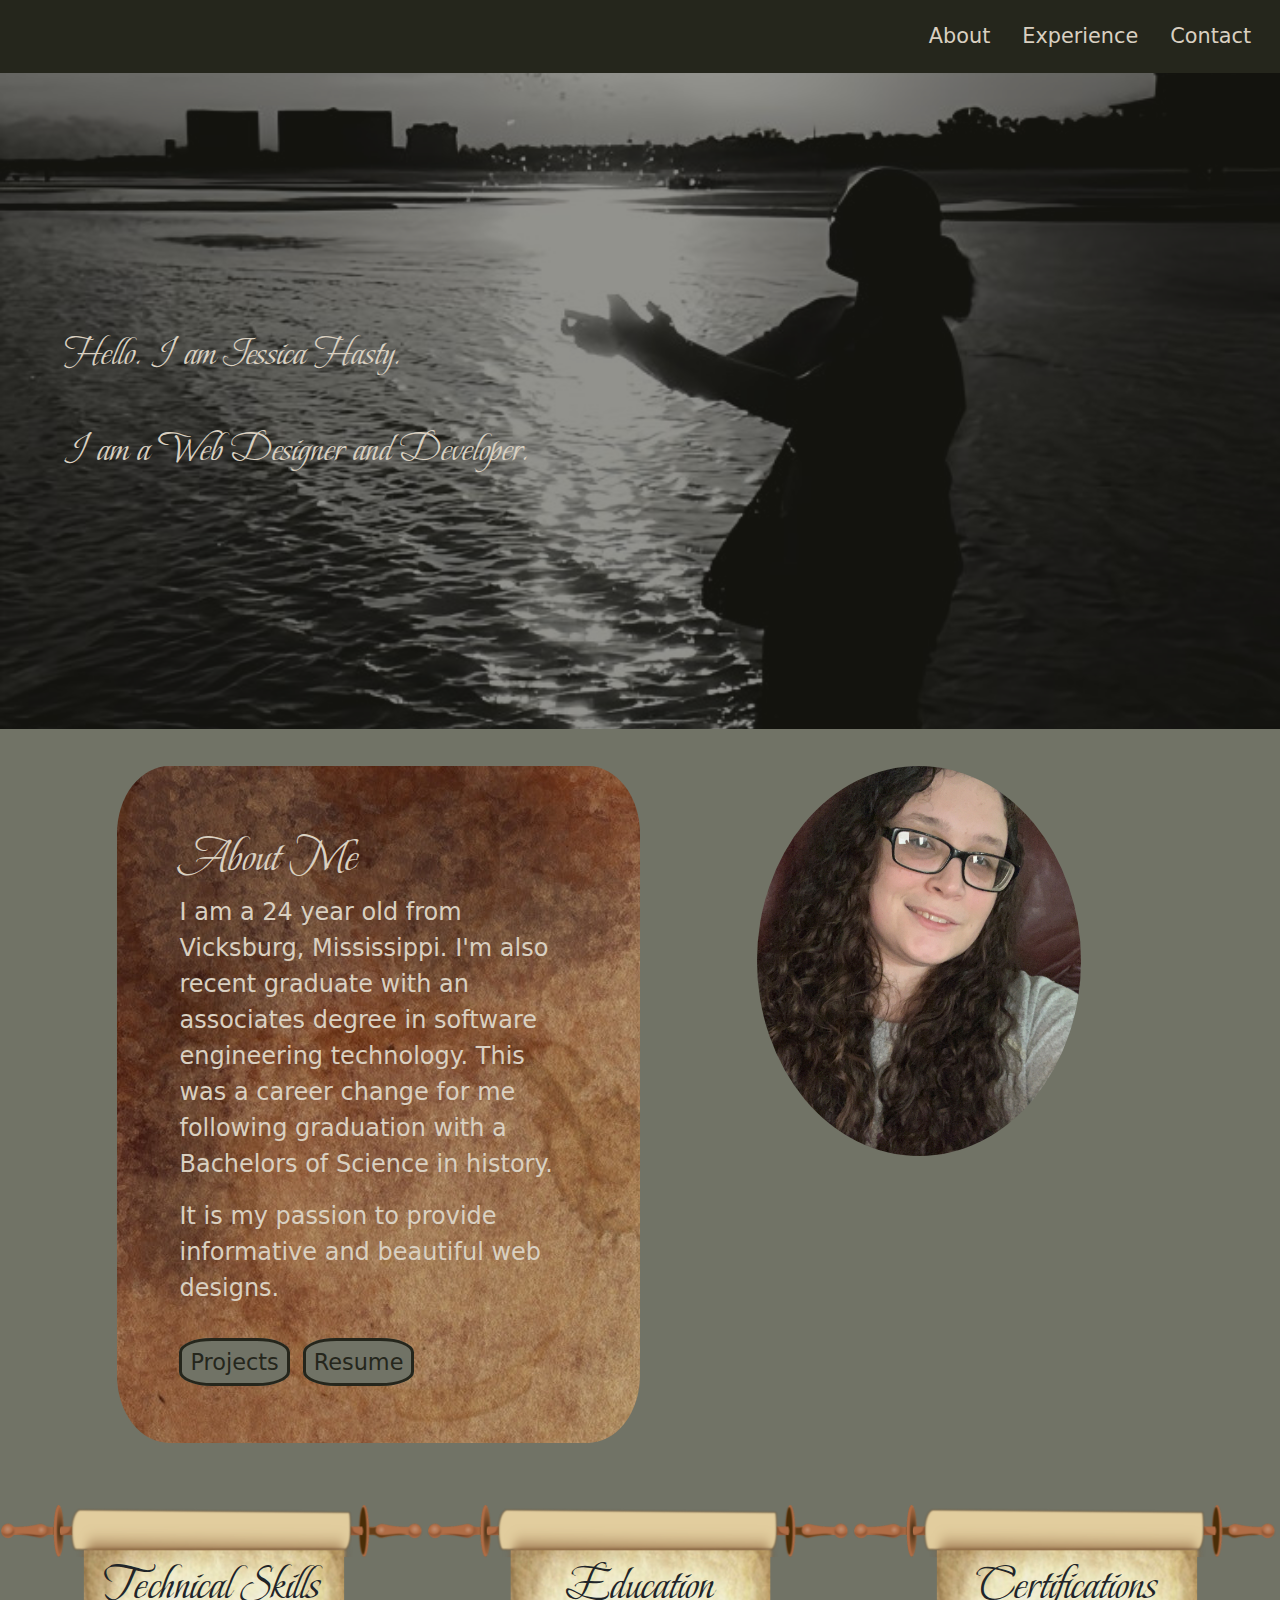
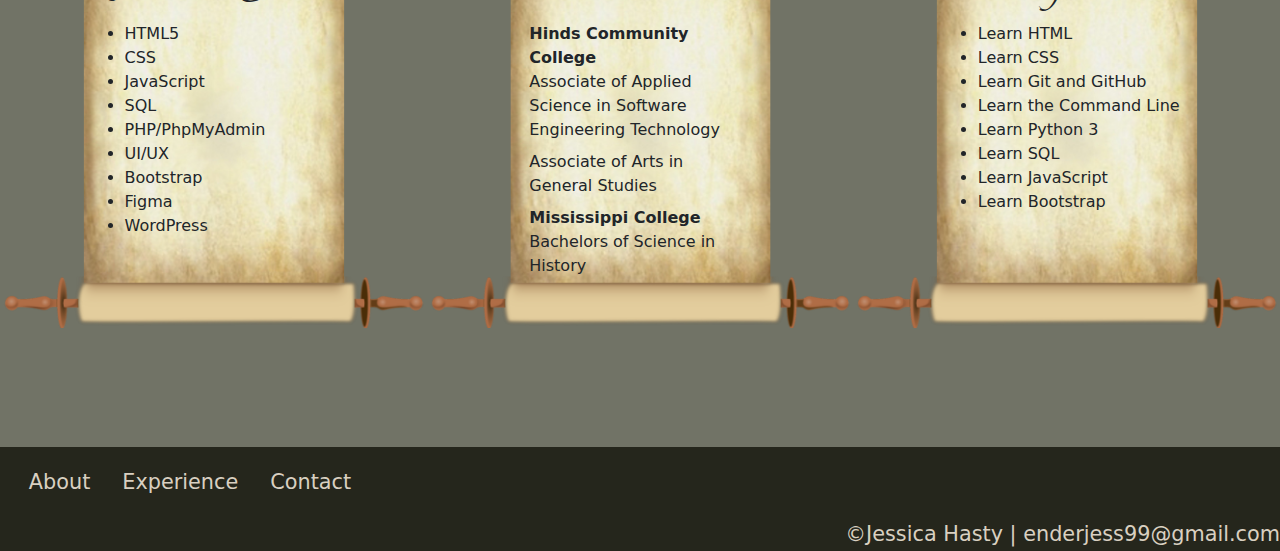
<file: index.html>
<!DOCTYPE html>
<html>

<head>
    <meta charset="UTF-8">
    <title>Jessica Hasty</title>
    <link href="https://cdn.jsdelivr.net/npm/bootstrap@5.3.1/dist/css/bootstrap.min.css" rel="stylesheet">
    <script src="https://cdn.jsdelivr.net/npm/bootstrap@5.3.1/dist/js/bootstrap.bundle.min.js"></script>
    <meta name="viewport" content="width=device-width, initial-scale=1">
    <link rel="preconnect" href="https://fonts.googleapis.com">
    <link rel="preconnect" href="https://fonts.gstatic.com" crossorigin>
    <link href="https://fonts.googleapis.com/css2?family=Abril+Fatface&family=Beau+Rivage&family=Cinzel&family=Merriweather:ital@0;1&family=Work+Sans:wght@400;500;800&display=swap" rel="stylesheet">
</head>
<style>

     /* Hero Image Styles */
    .intro {
    background: url(images/destin-pic.jpg);
    background-position: center;
    background-repeat: no-repeat;
    background-size:cover;
    position: relative;
    }
    /*Button Styles*/
    .buttons a {
    color: #25261C;
    background-color: #717366;
    border: 3px solid #25261C;
    border-radius: 30%;
    padding: 2%;
    font-size: 1.4em;
    margin-right: 2%;
    text-decoration: none;
    }
    .buttons a:hover {
    cursor: pointer;
    background-color:#25261C;
    color:#D9D0C1;
    }
    /* List styles - responsive */
    .skill-list {
        margin-left: 20%;
        margin-bottom: 20%;
    }
    @media screen
    and (min-device-width: 1400px)
    and (max-device-width: 2500px) {
        .skill-list {
            margin-left: 30%;
        }
    }

    @media screen
    and (min-device-width: 400px)
    and (max-device-width: 700px) {
        h3 {
            margin-top: 8%;
        }
        .skill-list {
            margin-left: 35%;
            padding-bottom: 15%;
        }
        .ed-list {
            padding-left: 5%;
            padding-bottom: 50%;
        }
    }

    @media screen 
    and (min-device-width: 701px)
    and (max-device-width: 1000px) {
        h3 {
            margin-top: 10%;
        }
        .skill-list {
            margin-left: 35%;
            padding-bottom: 25%;
            font-size: 1.5em;
        }
        .ed-list {
            padding-left: 5%;
            padding-bottom: 50%;
            font-size: 1.5em;
        }

    }
    @media screen 
    and (min-device-width: 1001px)
    and (max-device-width: 1200px) {
        h3 {
            margin-top: 10%;
        }
        .skill-list {
            margin-left: 40%;
            padding-bottom: 25%;
            font-size: 2em;
        }
        .ed-list {
            padding-left: 10%;
            padding-bottom: 50%;
            font-size: 2em;
        }
    }

</style>
<body style="background-color: #717366;">

    <header>
        <nav>
            <ul class="nav justify-content-end" style="background-color: #25261C; padding:1%;">
                <li class="nav-item" ><a class="nav-link" style="color:#D9D0C1; font-size: 1.3em;" href="index.html">About</a></li>
                <li class="nav-item"><a class="nav-link" style="color:#D9D0C1; font-size: 1.3em;" href="projects.html">Experience</a></li>
                <li class="nav-item"><a class="nav-link" style="color:#D9D0C1; font-size: 1.3em;" href="contact.html">Contact</a></li>
            </ul>
        </nav>

        
             <!-- HERO -->
             <section class="intro">
                <div class="intro-text">
                    <h1 style="background-color: rgba(37, 38, 28, 0.5); font-family: 'Beau Rivage', cursive;text-align: left;color: black;padding: 20% 5%;color: #D9D0C1;">
                        Hello. I am Jessica Hasty.<br><br> I am a Web Designer and Developer.</h1>
                </div>
            </section>          
    </header>
    <main>
        <section class="container-fluid px-4">
           
            <div class="row" style="margin-top: 3%;">
                <div class="col-xl-5 " style="margin:auto; background-image: url(images/background-texture.jpg); padding: 5%; border-radius: 10%;">
                    <h2 style="font-size: 3em; font-family: 'Beau Rivage', cursive; color:#D9D0C1">About Me</h2>
                    <p style="font-size: 1.5em; color:#D9D0C1;">I am a 24 year old from Vicksburg, Mississippi. I'm also recent graduate with an associates degree in software engineering technology.
                        This was a career change for me following graduation with a Bachelors of Science in history.</p>
                        <p style="font-size: 1.5em; color:#D9D0C1">It is my passion to provide informative and beautiful web designs.</p>
                        <div class="buttons">
                            <br>
                            <a href="projects.html">Projects</a>
                            <a href="Resume - 2023.docx" download>Resume</a>
       
                        </div>
                </div>
                <div class="col-xl-5 d-none d-xl-block">
                    <img class="rounded-circle" style="width: 65%;" src="images/selfie-copy.jpg">
                </div>
            </div>
        </section>

<!-- <div class="closed">
    <img id="closed-scroll1" src="images/closed-scroll.png">
    <img id="closed-scroll2" src="images/closed-scroll.png">
</div> -->


<section class="container-fluid">
    <div class="row" style="margin-top: 5%;">
        <div class="col-xl-4" style="text-align: left; background-image: url(images/open-scroll.png); background-size: 100%; background-repeat:no-repeat; padding-top: 4%; padding-bottom:10%;">
            <h3 style=" text-align:center; font-family:'Beau Rivage', cursive; font-size: 3em;">Technical Skills</h3>
            <ul class="skill-list">
                <li>HTML5</li>
                <li>CSS</li>
                <li>JavaScript</li>
                <li>SQL</li>
                <li>PHP/PhpMyAdmin</li>
                <li>UI/UX</li>
                <li>Bootstrap</li>
                <li>Figma</li>
                <li>WordPress</li>
            </ul>
        </div>
        <div class="col-xl-4" style="text-align: left; background-image: url(images/open-scroll.png); background-size: 100%; background-repeat:no-repeat; padding-top: 4%; padding-bottom:10%;">
            <h3 style="font-family: 'Beau Rivage', cursive; font-size: 3em; text-align: center;">Education</h3>
                <dl style="width:55%; margin: auto;" class="ed-list">
                    <dt>Hinds Community College</dt>
                    <dd>Associate of Applied Science in Software Engineering Technology</dd>
                    <dd>Associate of Arts in General Studies</dd>
                    <dt>Mississippi College</dt>
                    <dd>Bachelors of Science in History</dd>
                </dl>
        </div>
        <div class="col-xl-4" style="text-align: left; background-image: url(images/open-scroll.png); background-size: 100%; background-repeat:no-repeat; padding-top: 4%; padding-bottom:10%;">
            <h3 style="font-family: 'Beau Rivage', cursive; font-size: 3em; text-align: center;">Certifications</h3>
            <ul class="skill-list">
                <li>Learn HTML</li>
                <li>Learn CSS</li>
                <li>Learn Git and GitHub</li>
                <li>Learn the Command Line</li>
                <li>Learn Python 3</li>
                <li>Learn SQL</li>
                <li>Learn JavaScript</li>
                <li>Learn Bootstrap</li>
            </ul>
        </div>
    </div>
    </section>
    
    </main>
    <footer>
        <ul class="nav justify-content-start" style="background-color: #25261C; padding:1%;">
            <li class="nav-item" ><a class="nav-link" style="color:#D9D0C1; font-size: 1.3em;" href="index.html">About</a></li>
            <li class="nav-item"><a class="nav-link" style="color:#D9D0C1; font-size: 1.3em;" href="projects.html">Experience</a></li>
            <li class="nav-item"><a class="nav-link" style="color:#D9D0C1; font-size: 1.3em;" href="contact.html">Contact</a></li>
        </ul>
        <p style="background-color: #25261C;font-size:1.3em;color: #D9D0C1;text-align: end; margin:0; padding:0;">&copy;Jessica Hasty | enderjess99@gmail.com</p>
    </footer>
</body>
    
</html>
</file>
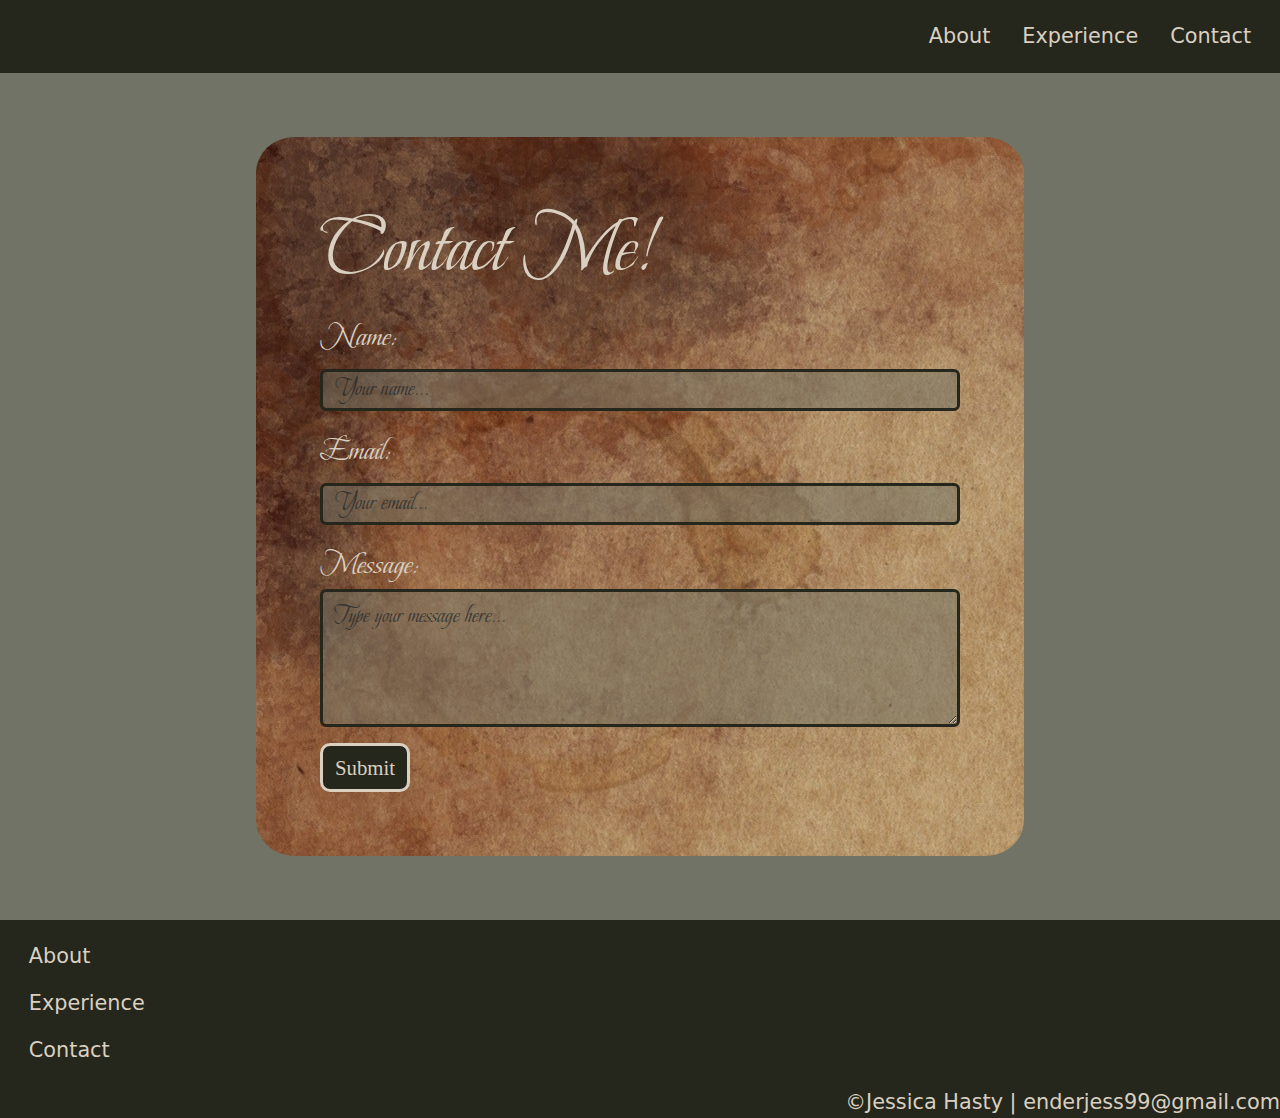
<file: contact.html>
<!DOCTYPE html>
<html>

<head>
    <meta charset="UTF-8">
    <title>Jessica Hasty</title>
    <link href="https://cdn.jsdelivr.net/npm/bootstrap@5.3.1/dist/css/bootstrap.min.css" rel="stylesheet">
    <script src="https://cdn.jsdelivr.net/npm/bootstrap@5.3.1/dist/js/bootstrap.bundle.min.js"></script>
    <meta name="viewport" content="width=device-width, initial-scale=1">
    <link rel="preconnect" href="https://fonts.googleapis.com">
    <link rel="preconnect" href="https://fonts.gstatic.com" crossorigin>
    <link href="https://fonts.googleapis.com/css2?family=Abril+Fatface&family=Beau+Rivage&family=Cinzel&family=Merriweather:ital@0;1&family=Work+Sans:wght@400;500;800&display=swap" rel="stylesheet">
</head>

<style>
    h1 {
        font-size: 5em;
        font-family: 'Beau Rivage', cursive;
    }
    form {
        background-image: url(images/background-texture.jpg);
        background-repeat: no-repeat;
        width: 60%;
        padding: 5%;
        margin: 5% auto;
        border-radius: 5%;
    }
    label {
        font-size: 2em;
        font-family: 'Beau Rivage', cursive;
    }
    ::placeholder {
        color: #25261C;
        font-size: 1.5em;
        font-family: 'Beau Rivage', cursive;
    }
    input[type=text] {
        background-color: rgba(113, 115, 102, 0.5);
        color: #25261C;
        border: 3px solid #25261C;
    }
    #submit-btn {
        background-color: #25261C; 
        color:#D9D0C1; 
        border:3px solid #D9D0C1;
        border-radius: 10px;
        font-size: 1.3em;
        font-family: cursive;
    }
    #submit-btn:hover {
        background-color:#717366;
        border: 3px solid #25261C;
        color:#25261C;
    }
    footer {
        bottom:0;
        width: 100%;
    }
    @media screen 
    and (min-device-width: 300px)
    and (max-device-width: 1200px) {
        form {
            width: 95%;
        }
    }
</style>

    <body style="background-color: #717366; color:#D9D0C1";>
        <header>
            <nav>
                <ul class="nav justify-content-end" style="background-color: #25261C; padding:1%;">
                    <li class="nav-item" ><a class="nav-link" style="color:#D9D0C1; font-size: 1.3em;" href="index.html">About</a></li>
                    <li class="nav-item"><a class="nav-link" style="color:#D9D0C1; font-size: 1.3em;" href="projects.html">Experience</a></li>
                    <li class="nav-item"><a class="nav-link" style="color:#D9D0C1; font-size: 1.3em;" href="contact.html">Contact</a></li>
                </ul>
            </nav>
        </header>

    <form>
        <h1>Contact Me!</h1>
        <div class="mb-3 mt-3">
          <label for="name" class="form-label">Name:</label>
          <input type="text" class="form-control" id="name" name="name" placeholder="Your name..." required style="background-color: rgba(113, 115, 102, 0.5);color: #25261C;border: 3px solid #25261C;">
        </div>

        <div class="mb-3">
            <label for="email" class="form-label">Email:</label>
            <input type="text" class="form-control" id="email" name="email" placeholder="Your email..." required style="background-color: rgba(113, 115, 102, 0.5);color: #25261C;border: 3px solid #25261C;">
            <div class="valid-feedback">Valid</div>
            <div class="invalid-feedback">Please fill out this field.</div>
        </div>
        
        <div class="mb-3">
            <label for="message">Message:</label>
            <textarea class="form-control" rows="5" id="message" name="text" placeholder="Type your message here..." style="background-color:rgba(113, 115, 102, 0.5);border: 3px solid #25261C;"></textarea>
        </div>
        <button type="submit" class="btn" id="submit-btn">Submit</button>
    </form>

    <footer>
        <ul class="nav justify-content-start" style=" display: block;background-color: #25261C; padding:1%;">
            <li class="nav-item" ><a class="nav-link" style="color:#D9D0C1; font-size: 1.3em;" href="index.html">About</a></li>
            <li class="nav-item"><a class="nav-link" style="color:#D9D0C1; font-size: 1.3em;" href="projects.html">Experience</a></li>
            <li class="nav-item"><a class="nav-link" style="color:#D9D0C1; font-size: 1.3em;" href="contact.html">Contact</a></li>
        </ul>
        <p style="background-color: #25261C;font-size:1.3em;color: #D9D0C1;text-align: end; margin:0; padding:0;">&copy;Jessica Hasty | enderjess99@gmail.com</p>
    </footer>
    </body>
</html>
</file>
